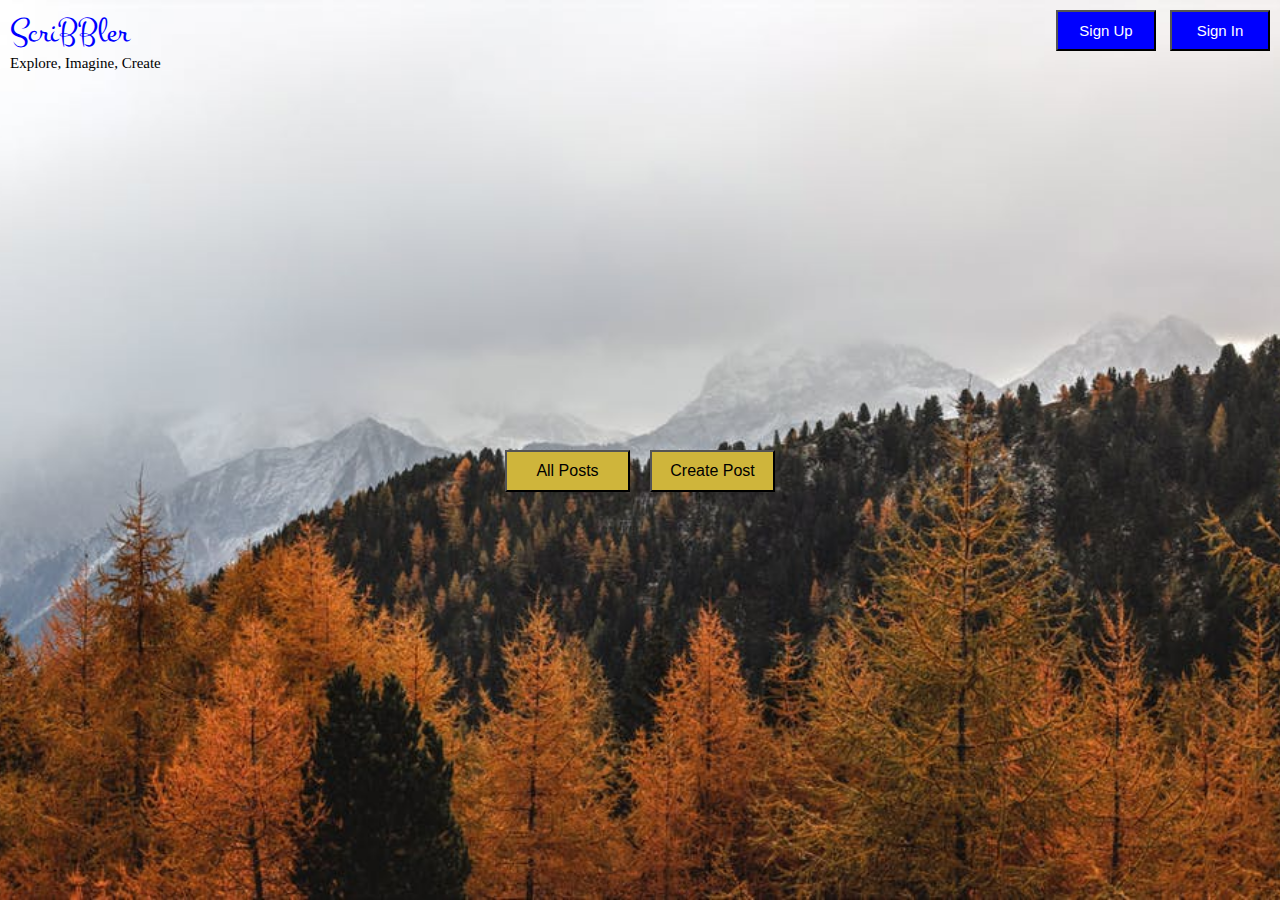
<file: index.html>
<!DOCTYPE html>
<html>
  <head>
    <link
      rel="stylesheet"
      href="https://cdnjs.cloudflare.com/ajax/libs/font-awesome/5.11.2/css/all.min.css"
    />
    <link
      href="https://fonts.googleapis.com/css?family=Montez|Ubuntu+Mono&display=swap"
      rel="stylesheet"
    />
    <link href="styles/common.css" rel="stylesheet" type="text/css" />
    <link href="styles/index.css" rel="stylesheet" type="text/css" />
  </head>

  <body>
    <div class="header-container">
      <!-- header starts here -->
      <div class="header">
        <div class="logo-container">
          <p class="logo">ScriBBler</p>
          <p class="logo-subheading">Explore, Imagine, Create</p>
        </div>

        <div>
          <input
            class="header-button"
            type="button"
            onclick="openSignupModal()"
            value="Sign Up"
          />
          <input
            class="header-button"
            type="button"
            onclick="openSigninModal()"
            value="Sign In"
          />
        </div>
      </div>
      <!-- header ends here -->

      <!-- body of homepage starts here -->
      <div class="post-buttons-container">
        <input
          class="post-button"
          type="button"
          onclick="displayAllPosts()"
          value="All Posts"
        />
        <input
          class="post-button"
          type="button"
          onclick="createPost()"
          value="Create Post"
        />
      </div>
      <!-- body of homepage ends here -->
    </div>

    <!-- signup modal starts here -->
    <div id="signUpModal" class="modal">
      <div class="modal-content">
        <div class="flex-container">
          <h1 class="modal-heading">Get Started</h1>
          <span onclick="closeModal()" class="close-btn">
            <i class="fa fa-times" aria-hidden="true"></i>
          </span>
        </div>
        <hr class="modal-horizontal-rule" />
        <form class="modal-form">
          <label for="name" class="modal-label">Name</label>
          <input
            type="text"
            class="modal-textbox"
            placeholder="Enter your name"
            name="name"
            required
          />
          <label for="username" class="modal-label">Username</label>
          <input
            type="text"
            class="modal-textbox"
            placeholder="Enter your username"
            name="username"
            required
          />
          <label for="password" class="modal-label">Password</label>
          <input
            type="password"
            class="modal-textbox"
            placeholder="Enter your password"
            name="password"
            required
          />
          <label for="confirmPassword" class="modal-label"
            >Confirm Password</label
          >
          <input
            type="password"
            class="modal-textbox"
            placeholder="Re-enter your password"
            name="confirmPassword"
            required
          />
          <button type="submit" class="modal-btn">Sign Up</button>
        </form>
      </div>
    </div>
    <!-- signup modal ends here -->

    <!-- signin modal starts here -->
    <div id="signInModal" class="modal">
      <div class="modal-content">
        <div class="flex-container">
          <h1 class="modal-heading">Welcome Back!</h1>
          <span onclick="closeModal()" class="close-btn">
            <i class="fa fa-times" aria-hidden="true"></i>
          </span>
        </div>
        <hr class="modal-horizontal-rule" />
        <form class="modal-form">
          <label for="username" class="modal-label">Username</label>
          <input
            type="text"
            class="modal-textbox"
            placeholder="Enter your username"
            name="username"
            required
          />
          <label for="password" class="modal-label">Password</label>
          <input
            type="password"
            class="modal-textbox"
            placeholder="Enter your password"
            name="password"
            required
          />
          <button type="submit" class="modal-btn">Sign In</button>
        </form>
        <div class="signup-message">
          Not a member?
          <span class="signup-link" onclick="displaySignupModal()"
            >Sign Up</span
          >
        </div>
      </div>
    </div>
    <!-- signin modal ends here -->

    <!-- new post modal starts here -->
    <div id="newPostModal" class="modal">
      <div class="modal-content new-post-modal-content">
        <div class="flex-container">
          <h1 class="modal-heading">Pen Your Post</h1>
          <span onclick="closeNewPostDialog()" class="close-btn">
            <i class="fa fa-times" aria-hidden="true"></i>
          </span>
        </div>
        <hr class="modal-horizontal-rule" />
        <form class="modal-form">
          <label for="postTitle" class="modal-label">Title</label>
          <input
            type="text"
            class="modal-textbox"
            placeholder="Enter title of your post"
            name="postTitle"
            required
          />
          <label for="postContent" class="modal-label">Contents</label>
          <textarea
            class="modal-textbox new-post-modal-textarea"
            placeholder="Enter the contents of your post"
            name="postContent"
            required
          ></textarea>
          <button type="submit" class="modal-btn new-post-modal-btn">
            Create
          </button>
        </form>
      </div>
    </div>
    <!-- new post modal ends here -->

    <script src="scripts/index.js"></script>
    <script src="scripts/common.js"></script>
  </body>
</html>
</file>
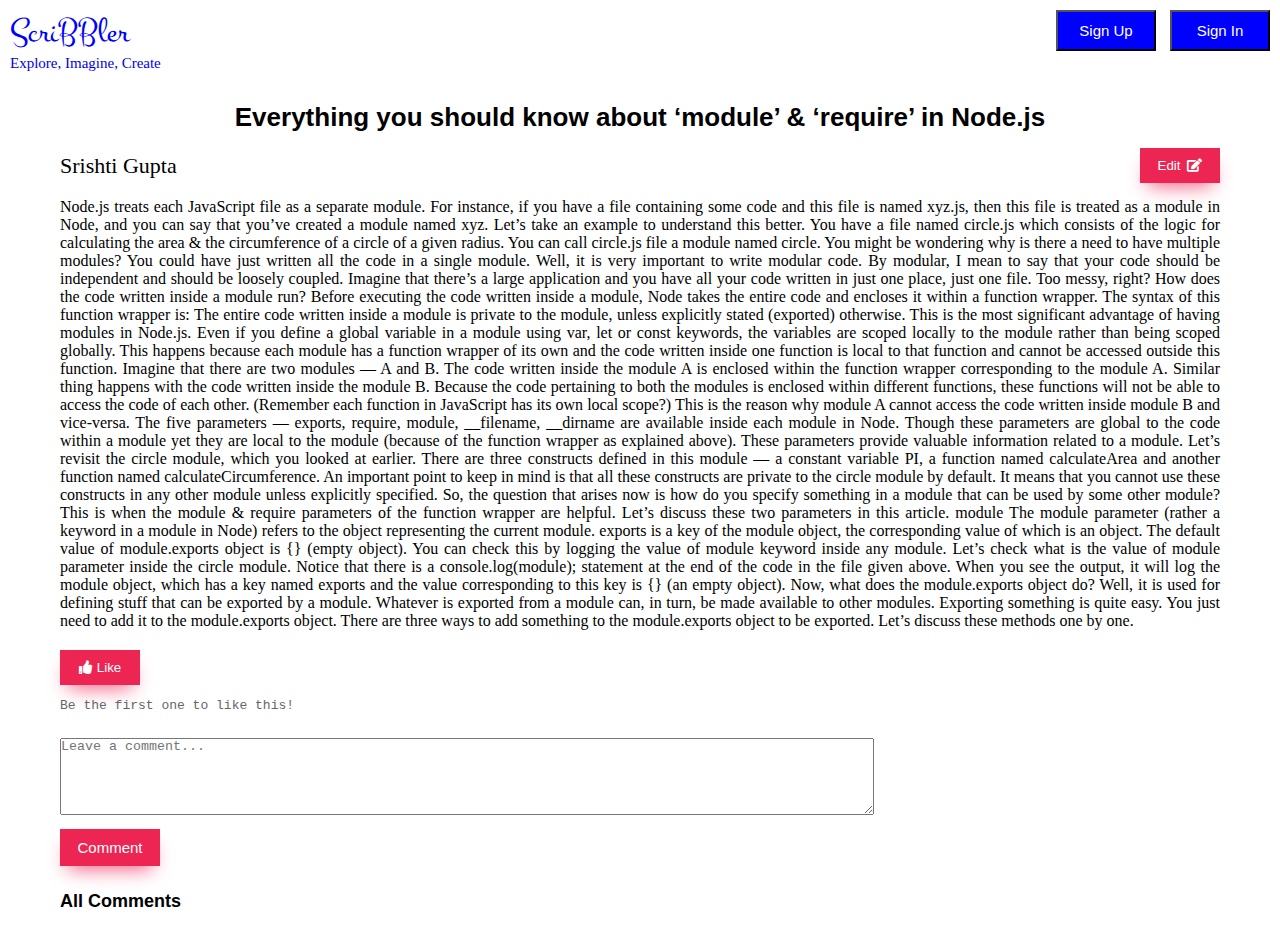
<file: html/post.html>
<!DOCTYPE html>

<head>
  <link
    rel="stylesheet"
    href="https://cdnjs.cloudflare.com/ajax/libs/font-awesome/5.11.2/css/all.min.css"
  />
  <link
    href="https://fonts.googleapis.com/css?family=Montez|Ubuntu+Mono&display=swap"
    rel="stylesheet"
  />
  <link href="../styles/common.css" rel="stylesheet" type="text/css" />
  <link href="../styles/post.css" rel="stylesheet" type="text/css" />
</head>

<body>
  <div class="header-container">
    <!-- header starts here -->
    <div class="header">
      <a href="../index.html" class="logo-container">
        <div>
          <p class="logo">ScriBBler</p>
          <p class="logo-subheading">Explore, Imagine, Create</p>
        </div>
      </a>

      <div>
        <input
          class="header-button"
          type="button"
          onclick="openSignupModal()"
          value="Sign Up"
        />
        <input
          class="header-button"
          type="button"
          onclick="openSigninModal()"
          value="Sign In"
        />
      </div>
    </div>
    <!-- header ends here -->
  </div>

  <!-- signup modal starts here -->
  <div id="signUpModal" class="modal">
    <div class="modal-content">
      <div class="flex-container">
        <h1 class="modal-heading">Get Started</h1>
        <span onclick="closeModal()" class="close-btn">
          <i class="fa fa-times" aria-hidden="true"></i>
        </span>
      </div>
      <hr class="modal-horizontal-rule" />
      <form class="modal-form">
        <label for="name" class="modal-label">Name</label>
        <input
          type="text"
          class="modal-textbox"
          placeholder="Enter your name"
          name="name"
          required
        />
        <label for="username" class="modal-label">Username</label>
        <input
          type="text"
          class="modal-textbox"
          placeholder="Enter your username"
          name="username"
          required
        />
        <label for="password" class="modal-label">Password</label>
        <input
          type="password"
          class="modal-textbox"
          placeholder="Enter your password"
          name="password"
          required
        />
        <label for="confirmPassword" class="modal-label"
          >Confirm Password</label
        >
        <input
          type="password"
          class="modal-textbox"
          placeholder="Re-enter your password"
          name="confirmPassword"
          required
        />
        <button type="submit" class="modal-btn">Sign Up</button>
      </form>
    </div>
  </div>
  <!-- signup modal ends here -->

  <!-- signin modal starts here -->
  <div id="signInModal" class="modal">
    <div class="modal-content">
      <div class="flex-container">
        <h1 class="modal-heading">Welcome Back!</h1>
        <span onclick="closeModal()" class="close-btn">
          <i class="fa fa-times" aria-hidden="true"></i>
        </span>
      </div>
      <hr class="modal-horizontal-rule" />
      <form class="modal-form">
        <label for="username" class="modal-label">Username</label>
        <input
          type="text"
          class="modal-textbox"
          placeholder="Enter your username"
          name="username"
          required
        />
        <label for="password" class="modal-label">Password</label>
        <input
          type="password"
          class="modal-textbox"
          placeholder="Enter your password"
          name="password"
          required
        />
        <button type="submit" class="modal-btn">Sign In</button>
      </form>
      <div class="signup-message">
        Not a member?
        <span class="signup-link" onclick="displaySignupModal()">Sign Up</span>
      </div>
    </div>
  </div>
  <!-- signin modal ends here -->

  <!-- signup modal starts here -->
  <div id="signUpModal" class="modal">
    <div class="modal-content">
      <div class="flex-container">
        <h1 class="modal-heading">Get Started</h1>
        <span onclick="closeModal()" class="close-btn">
          <i class="fa fa-times" aria-hidden="true"></i>
        </span>
      </div>
      <hr class="modal-horizontal-rule" />
      <form class="modal-form">
        <label for="name" class="modal-label">Name</label>
        <input
          type="text"
          class="modal-textbox"
          placeholder="Enter your name"
          name="name"
          required
        />
        <label for="username" class="modal-label">Username</label>
        <input
          type="text"
          class="modal-textbox"
          placeholder="Enter your username"
          name="username"
          required
        />
        <label for="password" class="modal-label">Password</label>
        <input
          type="password"
          class="modal-textbox"
          placeholder="Enter your password"
          name="password"
          required
        />
        <label for="confirmPassword" class="modal-label"
          >Confirm Password</label
        >
        <input
          type="password"
          class="modal-textbox"
          placeholder="Re-enter your password"
          name="confirmPassword"
          required
        />
        <button type="submit" class="modal-btn">Sign Up</button>
      </form>
    </div>
  </div>
  <!-- signup modal ends here -->

  <!-- blog post starts here -->
  <div class="post-main-container">
    <div class="post-title" contenteditable="false">
      <h4 id="postTitle">
        Everything you should know about ‘module’ & ‘require’ in Node.js
      </h4>
    </div>

    <div id="authorEditBtnContainer" class="flex-container">
      <span class="post-author">Srishti Gupta</span>
      <button type="button" id="editPostButton" onclick="toggleEditSave()">
        Edit<i class="fa fa-edit"></i>
      </button>
    </div>

    <div id="postText" contenteditable="false">
      Node.js treats each JavaScript file as a separate module. For instance, if
      you have a file containing some code and this file is named xyz.js, then
      this file is treated as a module in Node, and you can say that you’ve
      created a module named xyz. Let’s take an example to understand this
      better. You have a file named circle.js which consists of the logic for
      calculating the area & the circumference of a circle of a given radius.
      You can call circle.js file a module named circle. You might be wondering
      why is there a need to have multiple modules? You could have just written
      all the code in a single module. Well, it is very important to write
      modular code. By modular, I mean to say that your code should be
      independent and should be loosely coupled. Imagine that there’s a large
      application and you have all your code written in just one place, just one
      file. Too messy, right? How does the code written inside a module run?
      Before executing the code written inside a module, Node takes the entire
      code and encloses it within a function wrapper. The syntax of this
      function wrapper is: The entire code written inside a module is private to
      the module, unless explicitly stated (exported) otherwise. This is the
      most significant advantage of having modules in Node.js. Even if you
      define a global variable in a module using var, let or const keywords, the
      variables are scoped locally to the module rather than being scoped
      globally. This happens because each module has a function wrapper of its
      own and the code written inside one function is local to that function and
      cannot be accessed outside this function. Imagine that there are two
      modules — A and B. The code written inside the module A is enclosed within
      the function wrapper corresponding to the module A. Similar thing happens
      with the code written inside the module B. Because the code pertaining to
      both the modules is enclosed within different functions, these functions
      will not be able to access the code of each other. (Remember each function
      in JavaScript has its own local scope?) This is the reason why module A
      cannot access the code written inside module B and vice-versa. The five
      parameters — exports, require, module, __filename, __dirname are available
      inside each module in Node. Though these parameters are global to the code
      within a module yet they are local to the module (because of the function
      wrapper as explained above). These parameters provide valuable information
      related to a module. Let’s revisit the circle module, which you looked at
      earlier. There are three constructs defined in this module — a constant
      variable PI, a function named calculateArea and another function named
      calculateCircumference. An important point to keep in mind is that all
      these constructs are private to the circle module by default. It means
      that you cannot use these constructs in any other module unless explicitly
      specified. So, the question that arises now is how do you specify
      something in a module that can be used by some other module? This is when
      the module & require parameters of the function wrapper are helpful. Let’s
      discuss these two parameters in this article. module The module parameter
      (rather a keyword in a module in Node) refers to the object representing
      the current module. exports is a key of the module object, the
      corresponding value of which is an object. The default value of
      module.exports object is {} (empty object). You can check this by logging
      the value of module keyword inside any module. Let’s check what is the
      value of module parameter inside the circle module. Notice that there is a
      console.log(module); statement at the end of the code in the file given
      above. When you see the output, it will log the module object, which has a
      key named exports and the value corresponding to this key is {} (an empty
      object). Now, what does the module.exports object do? Well, it is used for
      defining stuff that can be exported by a module. Whatever is exported from
      a module can, in turn, be made available to other modules. Exporting
      something is quite easy. You just need to add it to the module.exports
      object. There are three ways to add something to the module.exports object
      to be exported. Let’s discuss these methods one by one.
    </div>

    <div class="like-post">
      <button id="likePostBtn" onclick="likePost()">
        <i class="fa fa-thumbs-up"></i>Like
      </button>
      <span id="likesCount">Be the first one to like this!</span>
    </div>

    <div>
      <form class="comment-form">
        <label for="commentText"></label>
        <textarea
          placeholder="Leave a comment..."
          id="commentText"
          rows="5"
          name="Content"
        ></textarea
        ><br />
        <button type="button" class="add-comment-btn" onClick="addComment()">
          Comment
        </button>
      </form>

      <p class="allCommentsHeading">All Comments</p>
      <div id="allCommentsBox">
        <!-- all comments are added here dynamically -->
      </div>
    </div>
  </div>
  <!-- blog post ends here -->

  <script src="../scripts/post.js" defer></script>
  <script src="../scripts/common.js"></script>
</body>
</file>
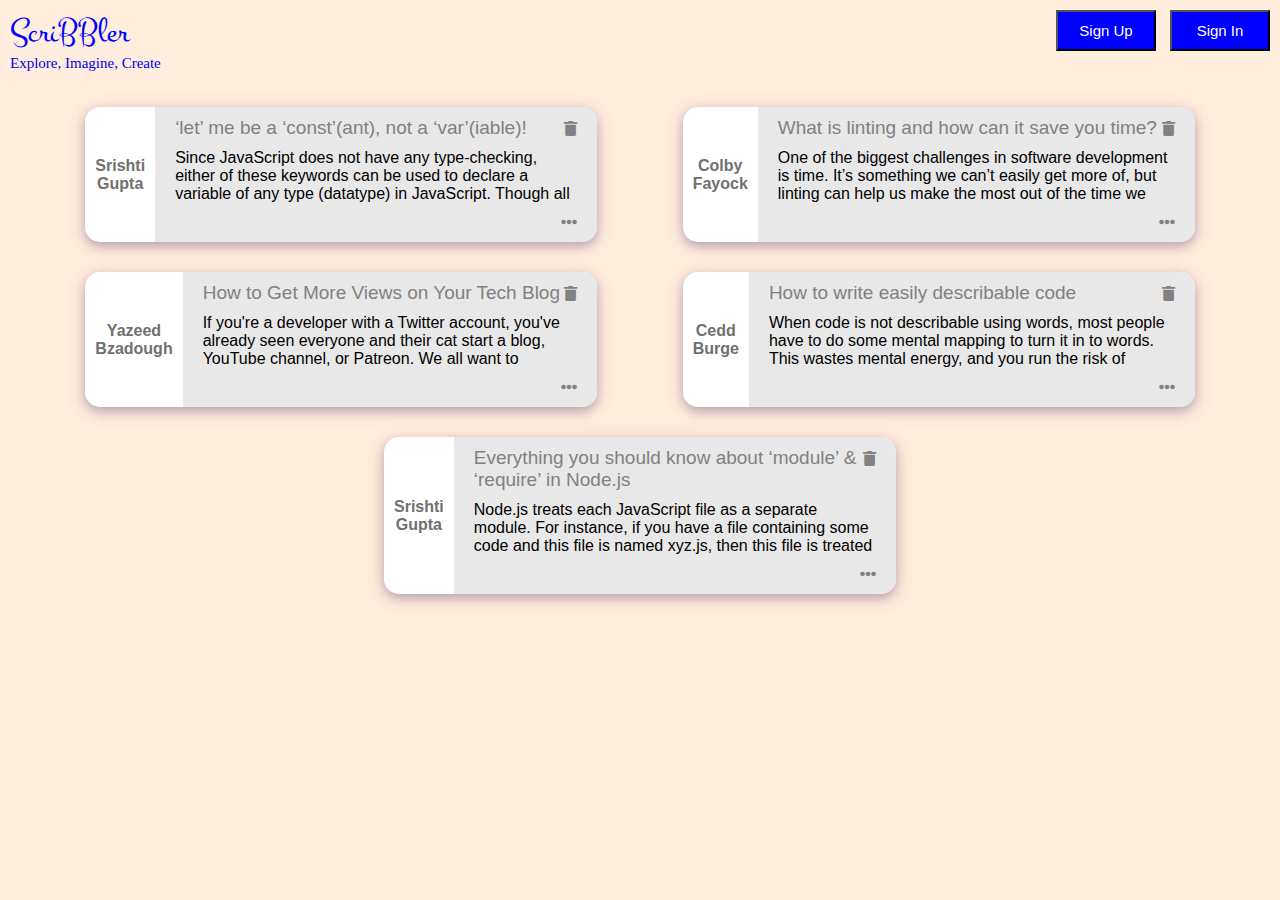
<file: html/postslist.html>
<!DOCTYPE html>
<html>
  <head>
    <link
      rel="stylesheet"
      href="https://cdnjs.cloudflare.com/ajax/libs/font-awesome/5.11.2/css/all.min.css"
    />
    <link
      href="https://fonts.googleapis.com/css?family=Montez|Ubuntu+Mono&display=swap"
      rel="stylesheet"
    />
    <link href="../styles/common.css" rel="stylesheet" type="text/css" />
    <link href="../styles/postslist.css" rel="stylesheet" type="text/css" />
  </head>

  <body>
    <div class="header-container">
      <!-- header starts here -->
      <div class="header">
        <a href="../index.html" class="logo-container">
          <div>
            <p class="logo">ScriBBler</p>
            <p class="logo-subheading">Explore, Imagine, Create</p>
          </div>
        </a>

        <div>
          <input
            class="header-button"
            type="button"
            onclick="openSignupModal()"
            value="Sign Up"
          />
          <input
            class="header-button"
            type="button"
            onclick="openSigninModal()"
            value="Sign In"
          />
        </div>
      </div>
      <!-- header ends here -->
    </div>

    <!-- signup modal starts here -->
    <div id="signUpModal" class="modal">
      <div class="modal-content">
        <div class="flex-container">
          <h1 class="modal-heading">Get Started</h1>
          <span onclick="closeModal()" class="close-btn">
            <i class="fa fa-times" aria-hidden="true"></i>
          </span>
        </div>
        <hr class="modal-horizontal-rule" />
        <form class="modal-form">
          <label for="name" class="modal-label">Name</label>
          <input
            type="text"
            class="modal-textbox"
            placeholder="Enter your name"
            name="name"
            required
          />
          <label for="username" class="modal-label">Username</label>
          <input
            type="text"
            class="modal-textbox"
            placeholder="Enter your username"
            name="username"
            required
          />
          <label for="password" class="modal-label">Password</label>
          <input
            type="password"
            class="modal-textbox"
            placeholder="Enter your password"
            name="password"
            required
          />
          <label for="confirmPassword" class="modal-label"
            >Confirm Password</label
          >
          <input
            type="password"
            class="modal-textbox"
            placeholder="Re-enter your password"
            name="confirmPassword"
            required
          />
          <button type="submit" class="modal-btn">Sign Up</button>
        </form>
      </div>
    </div>
    <!-- signup modal ends here -->

    <!-- signin modal starts here -->
    <div id="signInModal" class="modal">
      <div class="modal-content">
        <div class="flex-container">
          <h1 class="modal-heading">Welcome Back!</h1>
          <span onclick="closeModal()" class="close-btn">
            <i class="fa fa-times" aria-hidden="true"></i>
          </span>
        </div>
        <hr class="modal-horizontal-rule" />
        <form class="modal-form">
          <label for="username" class="modal-label">Username</label>
          <input
            type="text"
            class="modal-textbox"
            placeholder="Enter your username"
            name="username"
            required
          />
          <label for="password" class="modal-label">Password</label>
          <input
            type="password"
            class="modal-textbox"
            placeholder="Enter your password"
            name="password"
            required
          />
          <button type="submit" class="modal-btn">Sign Up</button>
        </form>
        <div class="signup-message">
          Not a member?
          <span class="signup-link" onclick="displaySignupModal()"
            >Sign Up</span
          >
        </div>
      </div>
    </div>
    <!-- signin modal ends here -->

    <!-- list of all posts starts here -->
    <div class="all-posts-container">
      <!-- post 1 starts here -->
      <div id="post-1" class="post">
        <div class="post-left">
          <p class="post-username">Srishti Gupta</p>
        </div>

        <div class="post-right">
          <div class="post-right-header">
            <p class="post-title">
              ‘let’ me be a ‘const’(ant), not a ‘var’(iable)!
            </p>
            <span onclick="viewDeletePostModal('post-1')" class="delete-btn">
              <i class="fa fa-trash" aria-hidden="true"></i>
            </span>
          </div>
          <p class="post-desc">
            Since JavaScript does not have any type-checking, either of these
            keywords can be used to declare a variable of any type (datatype) in
            JavaScript. Though all the three keywords are used for the same
            purpose, they are different.
          </p>
          <span onclick="viewFullPost()" class="post-more">
            <i class="fa fa-ellipsis-h" aria-hidden="true"></i>
          </span>
        </div>
      </div>
      <!-- post 1 ends here -->

      <!-- post 2 starts here -->
      <div id="post-2" class="post">
        <div class="post-left">
          <p class="post-username">Colby Fayock</p>
        </div>

        <div class="post-right">
          <div class="post-right-header">
            <p class="post-title">
              What is linting and how can it save you time?
            </p>
            <span onclick="viewDeletePostModal('post-2')" class="delete-btn">
              <i class="fa fa-trash" aria-hidden="true"></i>
            </span>
          </div>
          <p class="post-desc">
            One of the biggest challenges in software development is time. It’s
            something we can’t easily get more of, but linting can help us make
            the most out of the time we have.
          </p>
          <span onclick="viewFullPost()" class="post-more">
            <i class="fa fa-ellipsis-h" aria-hidden="true"></i>
          </span>
        </div>
      </div>
      <!-- post 2 ends here -->

      <!-- post 3 starts here -->
      <div id="post-3" class="post">
        <div class="post-left">
          <p class="post-username">Yazeed Bzadough</p>
        </div>

        <div class="post-right">
          <div class="post-right-header">
            <p class="post-title">How to Get More Views on Your Tech Blog</p>
            <span onclick="viewDeletePostModal('post-3')" class="delete-btn">
              <i class="fa fa-trash" aria-hidden="true"></i>
            </span>
          </div>
          <p class="post-desc">
            If you're a developer with a Twitter account, you've already seen
            everyone and their cat start a blog, YouTube channel, or Patreon. We
            all want to become stars, or at the very least, a recognizable name
            in the industry.
          </p>
          <span onclick="viewFullPost()" class="post-more">
            <i class="fa fa-ellipsis-h" aria-hidden="true"></i>
          </span>
        </div>
      </div>
      <!-- post 3 ends here -->

      <!-- post 4 starts here -->
      <div id="post-4" class="post">
        <div class="post-left">
          <p class="post-username">Cedd Burge</p>
        </div>

        <div class="post-right">
          <div class="post-right-header">
            <p class="post-title">How to write easily describable code</p>
            <span onclick="viewDeletePostModal('post-4')" class="delete-btn">
              <i class="fa fa-trash" aria-hidden="true"></i>
            </span>
          </div>
          <p class="post-desc">
            When code is not describable using words, most people have to do
            some mental mapping to turn it in to words. This wastes mental
            energy, and you run the risk of getting the mapping wrong. Different
            people will map to different words, which leads to confusion when
            discussing the code.
          </p>
          <span onclick="viewFullPost()" class="post-more">
            <i class="fa fa-ellipsis-h" aria-hidden="true"></i>
          </span>
        </div>
      </div>
      <!-- post 4 ends here -->

      <!-- post 5 starts here -->
      <div id="post-5" class="post">
        <div class="post-left">
          <p class="post-username">Srishti Gupta</p>
        </div>

        <div class="post-right">
          <div class="post-right-header">
            <p class="post-title">
              Everything you should know about ‘module’ & ‘require’ in Node.js
            </p>
            <span onclick="viewDeletePostModal('post-5')" class="delete-btn">
              <i class="fa fa-trash" aria-hidden="true"></i>
            </span>
          </div>
          <p class="post-desc">
            Node.js treats each JavaScript file as a separate module. For
            instance, if you have a file containing some code and this file is
            named xyz.js, then this file is treated as a module in Node, and you
            can say that you’ve created a module named xyz.
          </p>
          <span onclick="viewFullPost()" class="post-more">
            <i class="fa fa-ellipsis-h" aria-hidden="true"></i>
          </span>
        </div>
      </div>
      <!-- post 5 ends here -->

      <!-- delete post modal starts here -->
      <div id="deletePostModal" class="delete-post-modal">
        <div class="delete-post-modal-content">
          <form class="modal-form">
            <p class="delete-post-heading">
              Are you sure you want to delete this post?
            </p>
            <div class="delete-post-btns-container">
              <button
                type="submit"
                class="modal-btn confirm-delete-btn"
                onclick="deletePost()"
              >
                Yes
              </button>
              <button
                type=" button "
                class="modal-btn cancel-delete-btn"
                onclick="closeDeletePostModal() "
              >
                No
              </button>
            </div>
          </form>
        </div>
      </div>
      <!-- delete post modal ends here -->
    </div>
    <!-- list of all posts ends here -->

    <script src="../scripts/postslist.js"></script>
    <script src="../scripts/common.js "></script>
  </body>
</html>
</file>
<file: styles/common.css>
* {
  padding: 0;
  margin: 0;
}

html,
body {
  height: 100%;
  width: 100%;
}

.header {
  width: 100%;
  display: flex;
  justify-content: space-between;
  align-items: flex-start;
}

.logo-container {
  text-decoration: none;
}

.logo {
  font-family: "Montez", cursive;
  font-size: 35px;
  color: #0000ff;
  text-decoration: none;
  margin: 10px 10px 0px 10px;
}

.logo-subheading {
  font-family: "Ubuntu Mono", cursive;
  font-size: 15px;
  margin-top: 0;
  margin: 0 0 0px 10px;
}

.header-button {
  width: 100px;
  padding: 10px;
  cursor: pointer;
  font-size: 15px;
  background: #0000ff;
  color: #fff;
  margin: 10px 10px 0px 0px;
  font-family: Arial, Helvetica, sans-serif;
  text-decoration: none;
  outline: nonel;
}

.modal {
  display: none;
  position: absolute;
  height: 100%;
  width: 100%;
  top: 0;
  background-color: rgba(0, 0, 0, 0.7);
}

.modal-content {
  position: absolute;
  left: 50%;
  top: 50%;
  transform: translate(-50%, -50%);
  background-color: #fff;
  width: 25%;
  font-family: "Abel", sans-serif;
  padding: 20px;
}

.flex-container {
  display: flex;
  justify-content: space-around;
  align-items: center;
}

.modal-heading {
  font-size: 20px;
  font-weight: 400;
  color: #555;
  width: 100%;
}

.close-btn {
  color: #818181;
  font-size: 20px;
  font-weight: 600;
  cursor: pointer;
}

.modal-form {
  display: flex;
  flex-direction: column;
  justify-content: center;
}

.modal-horizontal-rule {
  margin: 10px 0;
}

.modal-label {
  letter-spacing: 0.5px;
  font-family: "Abel", sans-serif;
  font-size: 15px;
  display: block;
}

.modal-textbox {
  padding: 10px;
  margin: 10px 0 20px 0;
  border: none;
  background: #f1f1f1;
  display: block;
}

.modal-btn {
  float: left;
  width: 100%;
  background-color: #4caf50;
  color: white;
  padding: 10px 20px;
  margin: 8px 0;
  border: none;
  cursor: pointer;
  width: 100%;
  opacity: 0.9;
  font-size: 13px;
  letter-spacing: 1px;
}

.signup-message {
  padding-top: 10px;
  font-size: 12px;
  text-align: center;
  font-family: Arial, Helvetica, sans-serif;
  font-weight: bold;
}

.signup-link {
  color: #0000ff;
  cursor: pointer;
}
</file>
<file: styles/index.css>
body {
  background: url("../images/background.jpg");
  background-position: center;
  background-size: cover;
}

.header-container {
  height: 100%;
  width: 100%;
}

.post-buttons-container {
  display: flex;
  justify-content: center;
  align-items: center;
  top: 50%;
  width: 100%;
  position: absolute;
}

.post-button {
  font-size: 16px;
  background: #cfb53b;
  color: #000000;
  font-family: Arial, Helvetica, sans-serif;
  padding: 10px;
  cursor: pointer;
  width: 125px;
  margin: 0 10px;
}

.post-button:hover {
  color: #fff;
  background: #3366cc;
}

.new-post-modal-content {
  width: 80%;
}

.new-post-modal-textarea {
  height: 40vh;
  font-family: Arial;
}

.new-post-modal-btn {
  width: 120px;
  align-self: center;
}

.new-post-body {
  position: relative;
  width: 70%;
  margin: 1% auto auto auto;
  text-align: left;
  background-color: #fff;
  font-family: "Abel", sans-serif;
  font-weight: bold;
  background-color: rgba(0, 0, 0, 0.7);
  background-color: #fff;
}

.close-btn-new-post-dialog {
  position: absolute;
  right: 20px;
  /* top: 10px; */
  font-size: 40px;
  font-weight: bold;
  color: #000;
}

.close-btn-new-post-dialog:hover,
.close-btn-new-post-dialog:focus {
  color: #f44336;
  cursor: pointer;
}

#newPostModal a {
  text-decoration: none;
  font-size: 36px;
  color: #818181;
  display: block;
  transition: 0.3s;
}

#newPostModal a:hover,
.overlay a:focus {
  color: #f1f1f1;
}
</file>
<file: styles/post.css>
.post-main-container {
  padding: 30px 60px;
}

.post-title {
  font-size: 26px;
  font-weight: bold;
  text-align: center;
  font-family: Arial, Helvetica, sans-serif;
}

#authorEditBtnContainer {
  justify-content: space-between;
  margin: 15px 0;
}

.post-author {
  font-family: "Ubuntu Mono", cursive;
  font-size: 22px;
}

#editPostButton {
  width: 80px;
  padding: 10px;
  cursor: pointer;
  background: #ed2553;
  color: #fff;
  float: right;
  box-shadow: 0 10px 20px -8px rgb(240, 75, 113);
  outline: none;
  border: none;
}

.fa-edit,
.fa-save {
  padding-left: 7px;
}

.fa-thumbs-up {
  margin-right: 5px;
}

#postText {
  font-size: 16px;
  text-align: justify;
}

.like-post {
  margin-top: 20px;
}

#likePostBtn {
  width: 80px;
  display: block;
  background: #ed2553;
  color: #ffffff;
  box-shadow: 0 10px 20px -8px rgb(240, 75, 113);
  padding: 10px;
  font-family: Arial, Helvetica, sans-serif;
  cursor: pointer;
  border: none;
  outline: none;
  transition: 0.3s ease;
  -webkit-transition: 0.3s ease;
  margin-bottom: 10px;
}

.like-post #likePostBtn:hover {
  transform: translateY(-3px);
}

#likesCount {
  color: #666;
  font-family: "Courier New", Courier, monospace;
  font-size: 13px;
}

.comment-form {
  width: 100%;
  margin: 25px 0;
}

#commentText {
  width: 70%;
}

.add-comment-btn {
  width: 100px;
  background-color: #ed2553;
  color: #fff;
  cursor: pointer;
  font-size: 15px;
  padding: 10px;
  box-shadow: 0 10px 20px -8px rgb(240, 75, 113);
  outline: none;
  border: none;
  margin-top: 10px;
}

.allCommentsHeading {
  font-family: "Trebuchet MS", "Lucida Sans Unicode", "Lucida Grande",
    "Lucida Sans", Arial, sans-serif;
  font-size: 18px;
  font-weight: 700;
  margin-bottom: 10px;
}

#allCommentsBox {
  background-color: #e2e4e6;
  padding: 10px 0;
  width: 70%;
  display: none;
}
</file>
<file: styles/postslist.css>
html,
body {
  background: #ffeedd;
  margin: 0;
  padding: 0;
  height: 100%;
  width: 100%;
}

.header-container {
  width: 100%;
}

.all-posts-container {
  width: 100%;
  display: flex;
  flex-wrap: wrap;
  justify-content: space-evenly;
  margin-top: 20px;
}

.post {
  display: flex;
  align-items: center;
  width: 40%;
  background: #fff;
  box-shadow: 0 4px 10px 0 rgba(17, 4, 63, 0.2),
    0 4px 20px 0 rgba(79, 19, 97, 0.19);
  margin: 15px 0;
  border-radius: 15px;
}

.post:hover {
  box-shadow: 0 32px 64px 0 rgba(0, 0, 0, 0.2);
}

.post-username {
  font-weight: bold;
  color: #707070;
  padding: 10px;
  font-family: Arial, Helvetica, sans-serif;
  font-size: 16px;
  text-align: center;
}

.post-right {
  height: 100%;
  background-color: #e8e8e8;
  color: #000000;
  border-radius: 0 15px 15px 0;
  padding: 0 20px;
}

.post-right-header {
  display: flex;
  justify-content: space-between;
  align-items: baseline;
  padding: 10px 0;
}

.delete-btn {
  color: #818181;
  font-size: 15px;
  cursor: pointer;
}

.post-title {
  font-family: "Abel", sans-serif;
  color: #818181;
  font-size: 19px;
}

.post-desc {
  height: 55px;
  overflow: hidden;
  font-family: Helvetica, sans-serif;
  font-size: 16px;
}

.post-more {
  float: right;
  cursor: pointer;
  color: #818181;
  padding: 10px 0;
}

.delete-post-modal {
  display: none;
  position: absolute;
  z-index: 1;
  top: 0;
  left: 0;
  width: 100%;
  height: 100%;
  overflow: auto;
  opacity: 1;
  background-color: rgba(0, 0, 0, 0.8);
}

.delete-post-modal-content {
  position: absolute;
  left: 50%;
  top: 50%;
  transform: translate(-50%, -50%);
  background-color: #fff;
  width: 25%;
  font-family: "Abel", sans-serif;
  padding: 20px;
  text-align: center;
}

.delete-post-heading {
  font-size: 18px;
  color: #000;
  padding-bottom: 20px;
}

.delete-post-btns-container {
  display: flex;
  justify-content: space-between;
  align-items: center;
}

.confirm-delete-btn {
  width: 80px;
  align-self: right;
}

.cancel-delete-btn {
  width: 80px;
  align-self: center;
  background: #c22;
}
</file>
